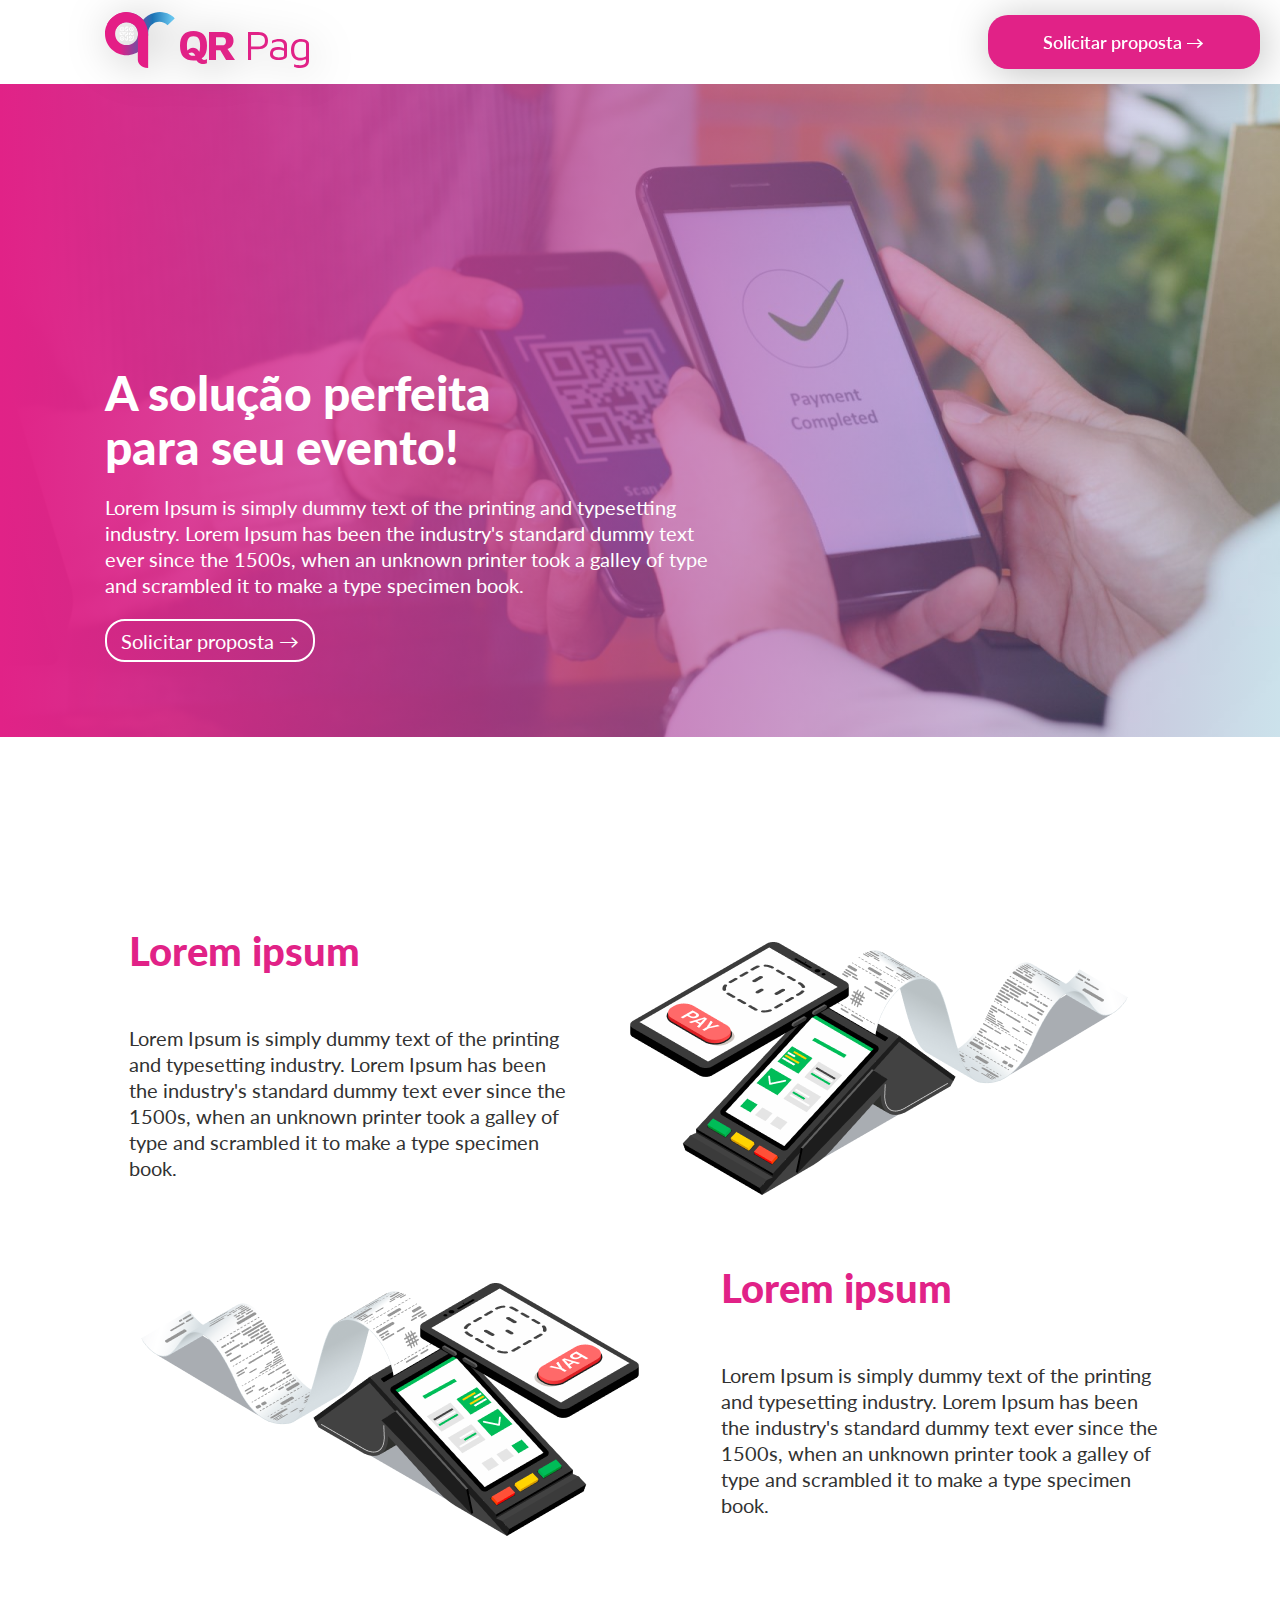
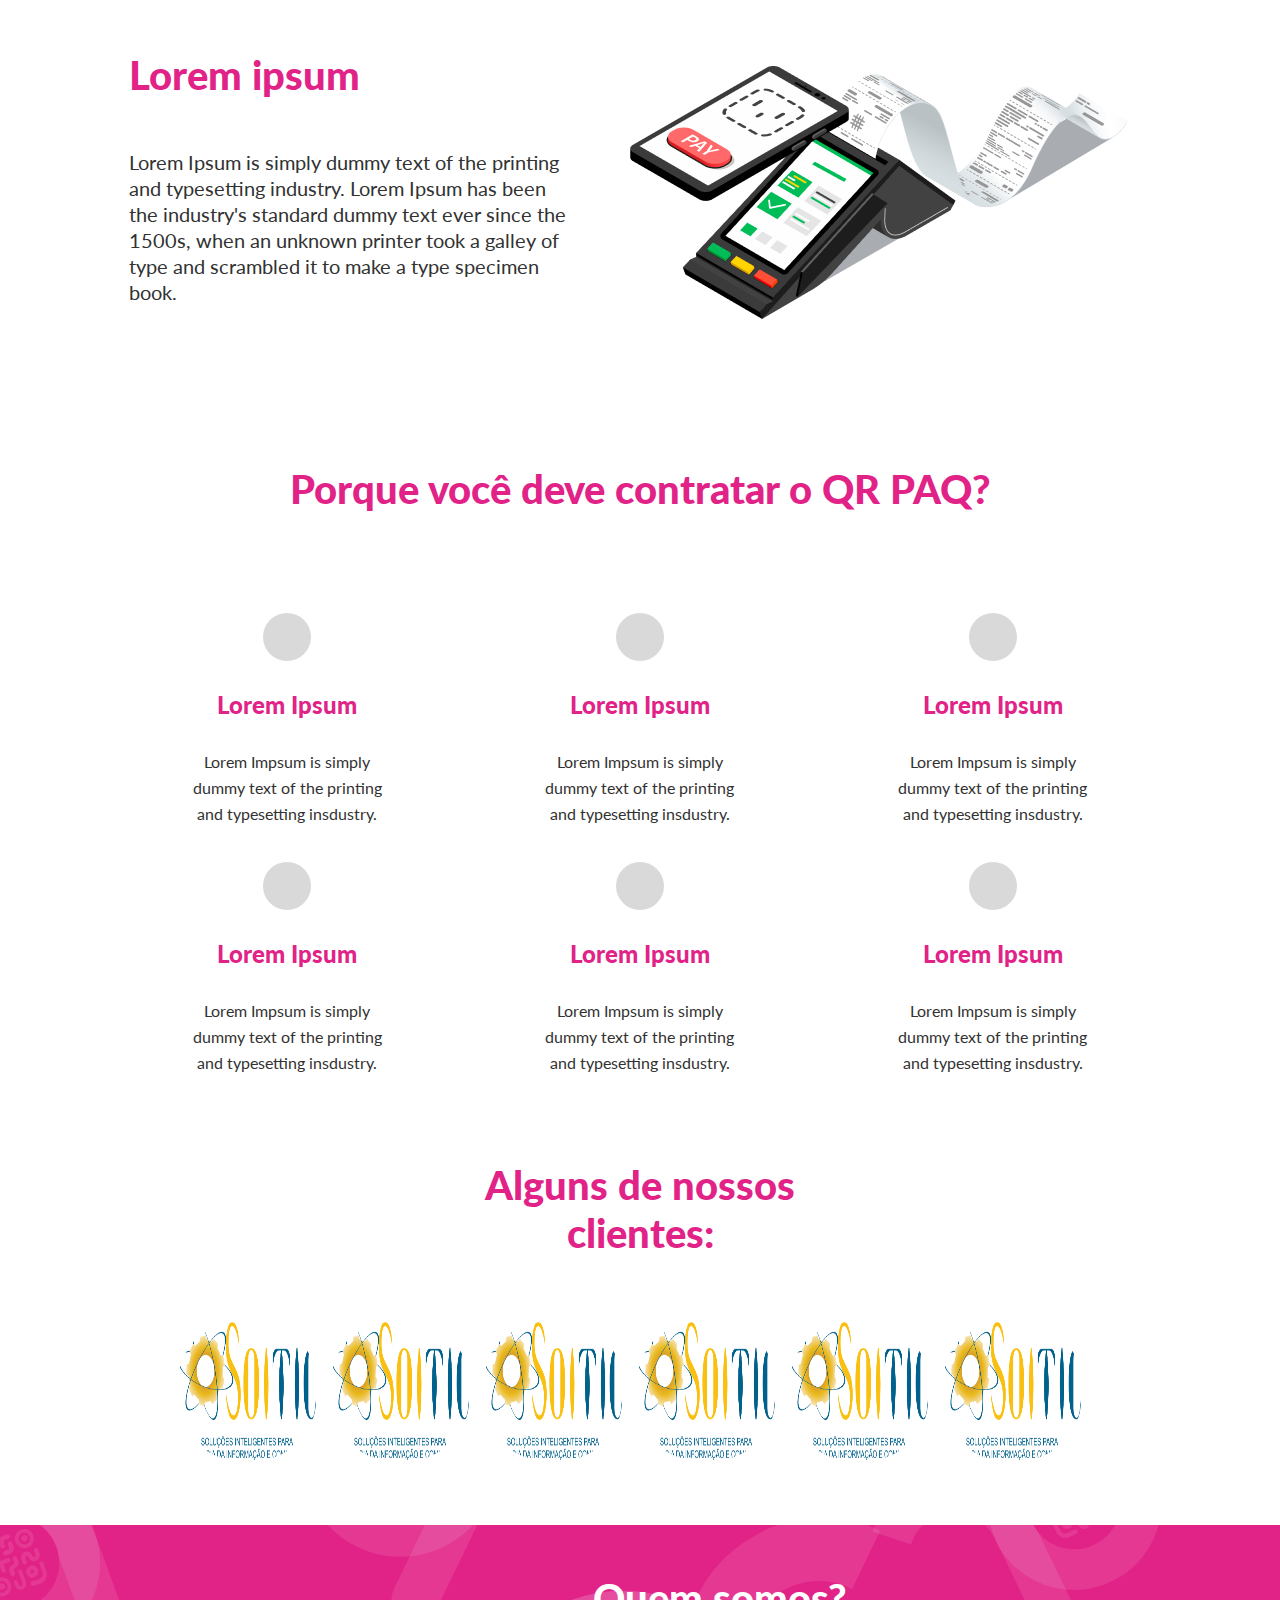
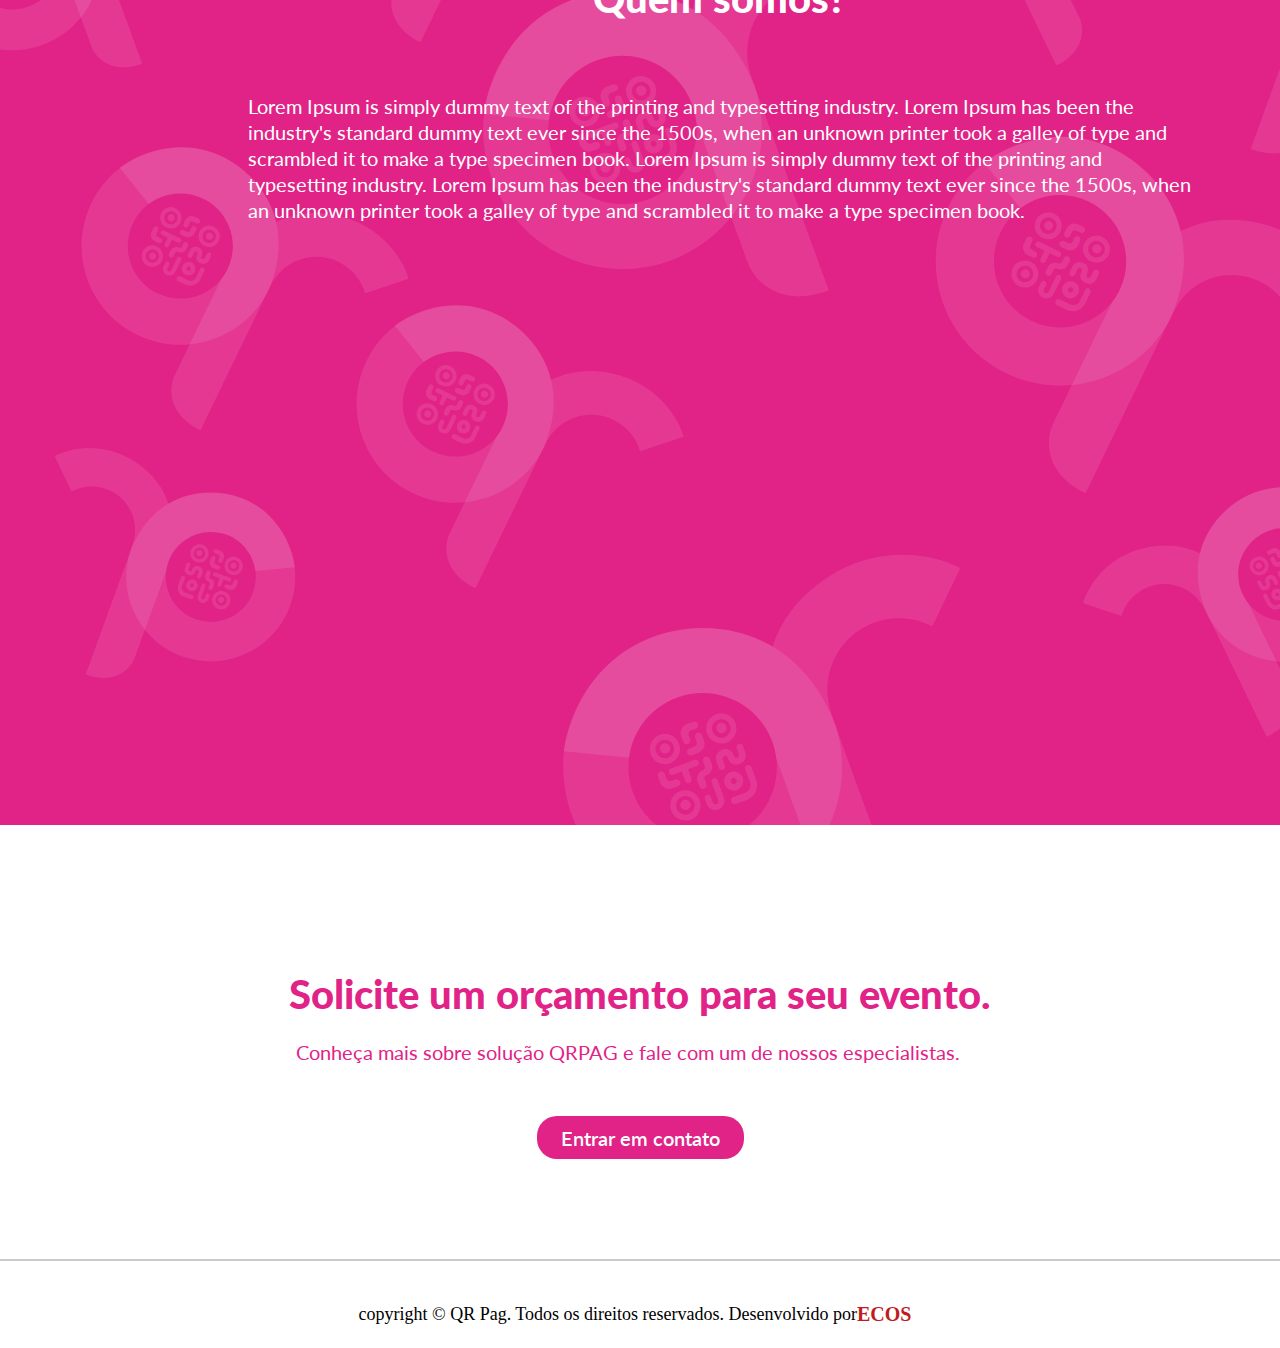
<file: index.html>
<!DOCTYPE html>
<html lang="pt-Br">
  <head>
    <link rel="stylesheet" href="./style.css" />
    <link
      href="https://fonts.googleapis.com/css?family=Lato"
      rel="stylesheet"
    />

    <meta charset="UTF-8" />
    <meta http-equiv="X-UA-Compatible" content="IE=edge" />
    <meta name="viewport" content="width=device-width, initial-scale=1, maximum-scale=1, user-scalable=0">
    <title>QR Pag - A Solução perfeita para o seu evento</title>
  </head>
  <body>
    <main class="container">
      <header id="cab" class="color-white">
        <div>
          <img class="img-q" src="imgs/qrpag-1.svg" alt="" />
          <img class="img-qrpag" src="imgs/qrpag-2.svg" alt="" />  
        </div>
        <div>
          <a href="#" class="button-pink button color-white align-item">Solicitar proposta &RightArrow;</a>
        </div>
      </header>
      <!--<img src="imgs/imagem.png" alt="" />-->
      <div class="card-principal">
        <div class="card-header align-center linearGradient">
          <div class="card-header__wrapper">
            <h2>A solução perfeita para seu evento!</h2>
            <p class="color-white">
              Lorem Ipsum is simply dummy text of the printing and typesetting
              industry. Lorem Ipsum has been the industry's standard dummy text
              ever since the 1500s, when an unknown printer took a galley of type
              and scrambled it to make a type specimen book.
            </p>
            <a href="#" class="button-card button2 align-item color-white"
              >Solicitar proposta &RightArrow;
            </a>
          </div>
        </div>
      </div>
      <section id="model-section" class="flex-row">
        <!--<div class="model-section">-->
        <div class="dpri" style="display: inline-flex">
          <div class="flex-column">
            <h2 class="align-center h-pri color-pink fonte-h2">Lorem ipsum</h2>
            <p class="text-top fonte-text align-center color-black">
              Lorem Ipsum is simply dummy text of the printing and typesetting
              industry. Lorem Ipsum has been the industry's standard dummy text
              ever since the 1500s, when an unknown printer took a galley of
              type and scrambled it to make a type specimen book.
            </p>
          </div>
          <img src="imgs/maq.png" alt="" />
        </div>
        <div class="dseg flex-reverse" style="display: inline-flex">
          <div class="flex-column">
            <h2 class="align-center h-seg color-pink fonte-h2">Lorem ipsum</h2>
            <p class="text-top fonte-text align- color-black">
              Lorem Ipsum is simply dummy text of the printing and typesetting
              industry. Lorem Ipsum has been the industry's standard dummy text
              ever since the 1500s, when an unknown printer took a galley of
              type and scrambled it to make a type specimen book.
            </p>
          </div>

          <img src="imgs/maq.png" alt="" />
        </div>
        <div class="dterc" style="display: inline-flex">
          <div class="flex-column">
            <h2 class="align-center h-terc color-pink fonte-h2">Lorem ipsum</h2>
            <p class="text-top fonte-text align-center color-black">
              Lorem Ipsum is simply dummy text of the printing and typesetting
              industry. Lorem Ipsum has been the industry's standard dummy text
              ever since the 1500s, when an unknown printer took a galley of
              type and scrambled it to make a type specimen book.
            </p>
          </div>

          <img src="imgs/maq.png" alt="" />
        </div>
        <!--</div>-->
      </section>
      <section>
        <header id="feedback-header">
          <h1 class="color-pink" style="text-align: center">
            Porque você deve contratar o QR PAQ?
          </h1>
        </header>
        <div
          class="feedback-client align-item color-black"
          style="margin-top: 100px"
        >
          <div class="feeds__wrapper feed1">
            <div class="img flex-column" style="left: 124px; top: 22px"></div>
            <div>
              <h3>Lorem Ipsum</h3>
            </div>
            <div>
              <p>
                Lorem Impsum is simply dummy text of the printing and
                typesetting insdustry.
              </p>
            </div>
          </div>
          <div class="feeds__wrapper feed2">
            <div class="img flex-column" style="left: 124px; top: 22px"></div>
            <div>
              <h3>Lorem Ipsum</h3>
            </div>
            <div>
              <p>
                Lorem Impsum is simply dummy text of the printing and
                typesetting insdustry.
              </p>
            </div>
          </div>
          <div class="feeds__wrapper feed3">
            <div class="img" style="left: 123.41px; top: 19px"></div>
            <div>
              <h3>Lorem Ipsum</h3>
            </div>
            <div>
              <p>
                Lorem Impsum is simply dummy text of the printing and
                typesetting insdustry.
              </p>
            </div>
          </div>
          <div class="feeds__wrapper feed4">
            <div class="img" style="left: 124px; top: 17.17px"></div>
            <div>
              <h3>Lorem Ipsum</h3>
            </div>
            <div>
              <p>
                Lorem Impsum is simply dummy text of the printing and
                typesetting insdustry.
              </p>
            </div>
          </div>
          <div class="feeds__wrapper feed5">
            <div class="img" style="left: 124px; top: 17.73px"></div>
            <div>
              <h3>Lorem Ipsum</h3>
            </div>
            <div>
              <p>
                Lorem Impsum is simply dummy text of the printing and
                typesetting insdustry.
              </p>
            </div>
          </div>
          <div class="feeds__wrapper feed6">
            <div class="img" style="left: 124.41px; top: 17.73px"></div>
            <div>
              <h3>Lorem Ipsum</h3>
            </div>
            <div>
              <p>
                Lorem Impsum is simply dummy text of the printing and
                typesetting insdustry.
              </p>
            </div>
          </div>
        </div>
      </section>
      <section>
        <div class="cliente-image">
          <h2 class="align-item fonte-h2 color-pink">
            Alguns de nossos clientes:
          </h2>
          <div class="patrocinadores flex-row">
            <img src="imgs/soitic.png" alt="" />
            <img src="imgs/soitic.png" alt="" />
            <img src="imgs/soitic.png" alt="" />
            <img src="imgs/soitic.png" alt="" />
            <img src="imgs/soitic.png" alt="" />
            <img src="imgs/soitic.png" alt="" />
          </div>
        </div>
      </section>
      <section class="section-video">
        <div class="card-video align-item flex-column">
          <h2 class="fonte-h2 color-white">Quem somos?</h2>
          <p class="color-white fonte-text flex-center">
            Lorem Ipsum is simply dummy text of the printing and typesetting
            industry. Lorem Ipsum has been the industry's standard dummy text
            ever since the 1500s, when an unknown printer took a galley of type
            and scrambled it to make a type specimen book. Lorem Ipsum is simply
            dummy text of the printing and typesetting industry. Lorem Ipsum has
            been the industry's standard dummy text ever since the 1500s, when
            an unknown printer took a galley of type and scrambled it to make a
            type specimen book.
          </p>

          <div class="flex-column col-video2">
            <iframe
              class="video2"
              src="https://www.youtube.com/embed/gt-AEb6ES8w"
              title="YouTube video player"
              frameborder="0"
              allow="accelerometer; autoplay; clipboard-write; encrypted-media; gyroscope; picture-in-picture"
              allowfullscreen
            ></iframe>
          </div>
        </div>
      </section>
      <section>
        <div id="evento" class="align-item">
          <h2 class="fonte-h2">Solicite um orçamento para seu evento.</h2>
          <p class="fonte-text color-pink align-item">
            Conheça mais sobre solução QRPAG e fale com um de nossos
            especialistas.
          </p>
          <a href="#" class="button-pink color-white"><span>Entrar em contato</span></a>
        </div>
      </section>
      <footer id="line1">
        <div id="rodape">
          <p class="fonte-footer" style="text-align: center">
            copyright &copy; QR Pag. Todos os direitos reservados. Desenvolvido
            por
            <a
              href="#"
              style="
                text-decoration: none;
                color: #bf1c1c;
                text-indent: n medida;
                font-weight: 700;
                font-family: 'Roboto';
              "
              >ECOS</a
            >
          </p>
        </div>
      </footer>
    </main>
  </body>
</html>
</file>
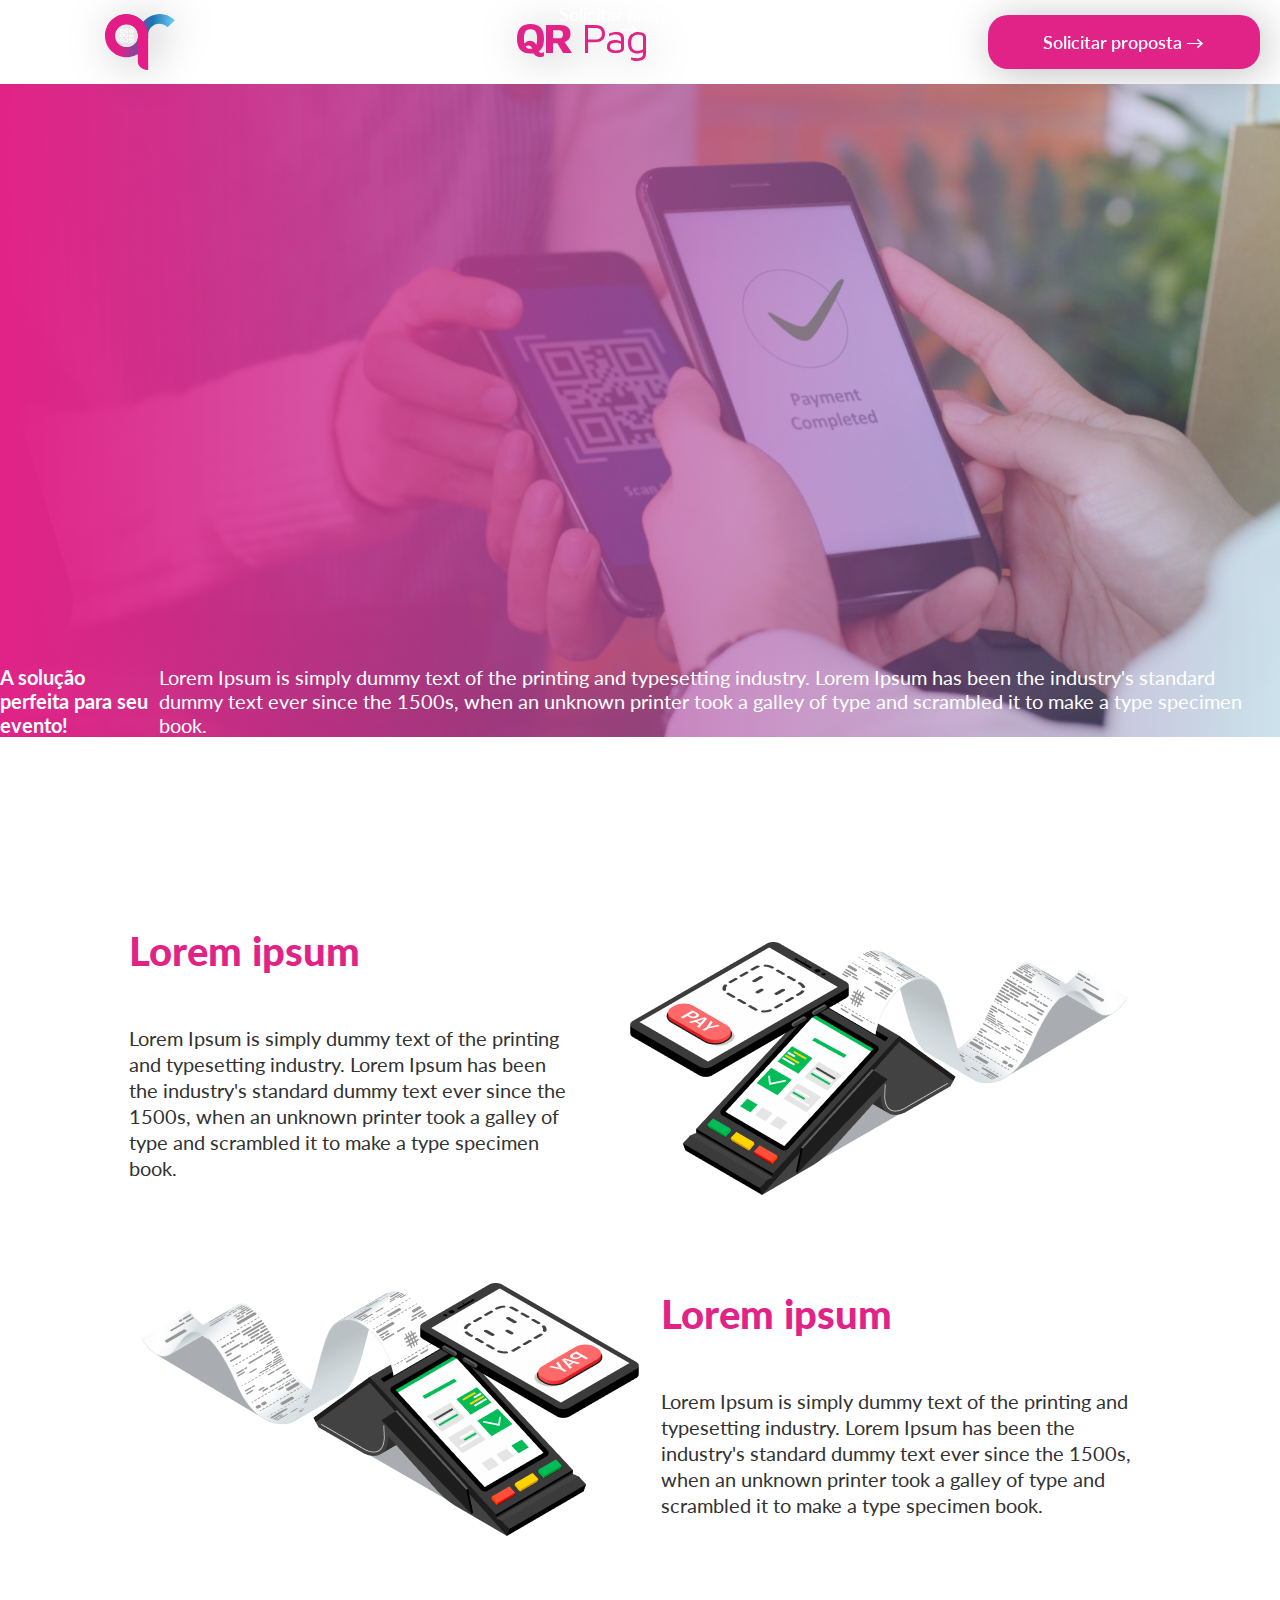
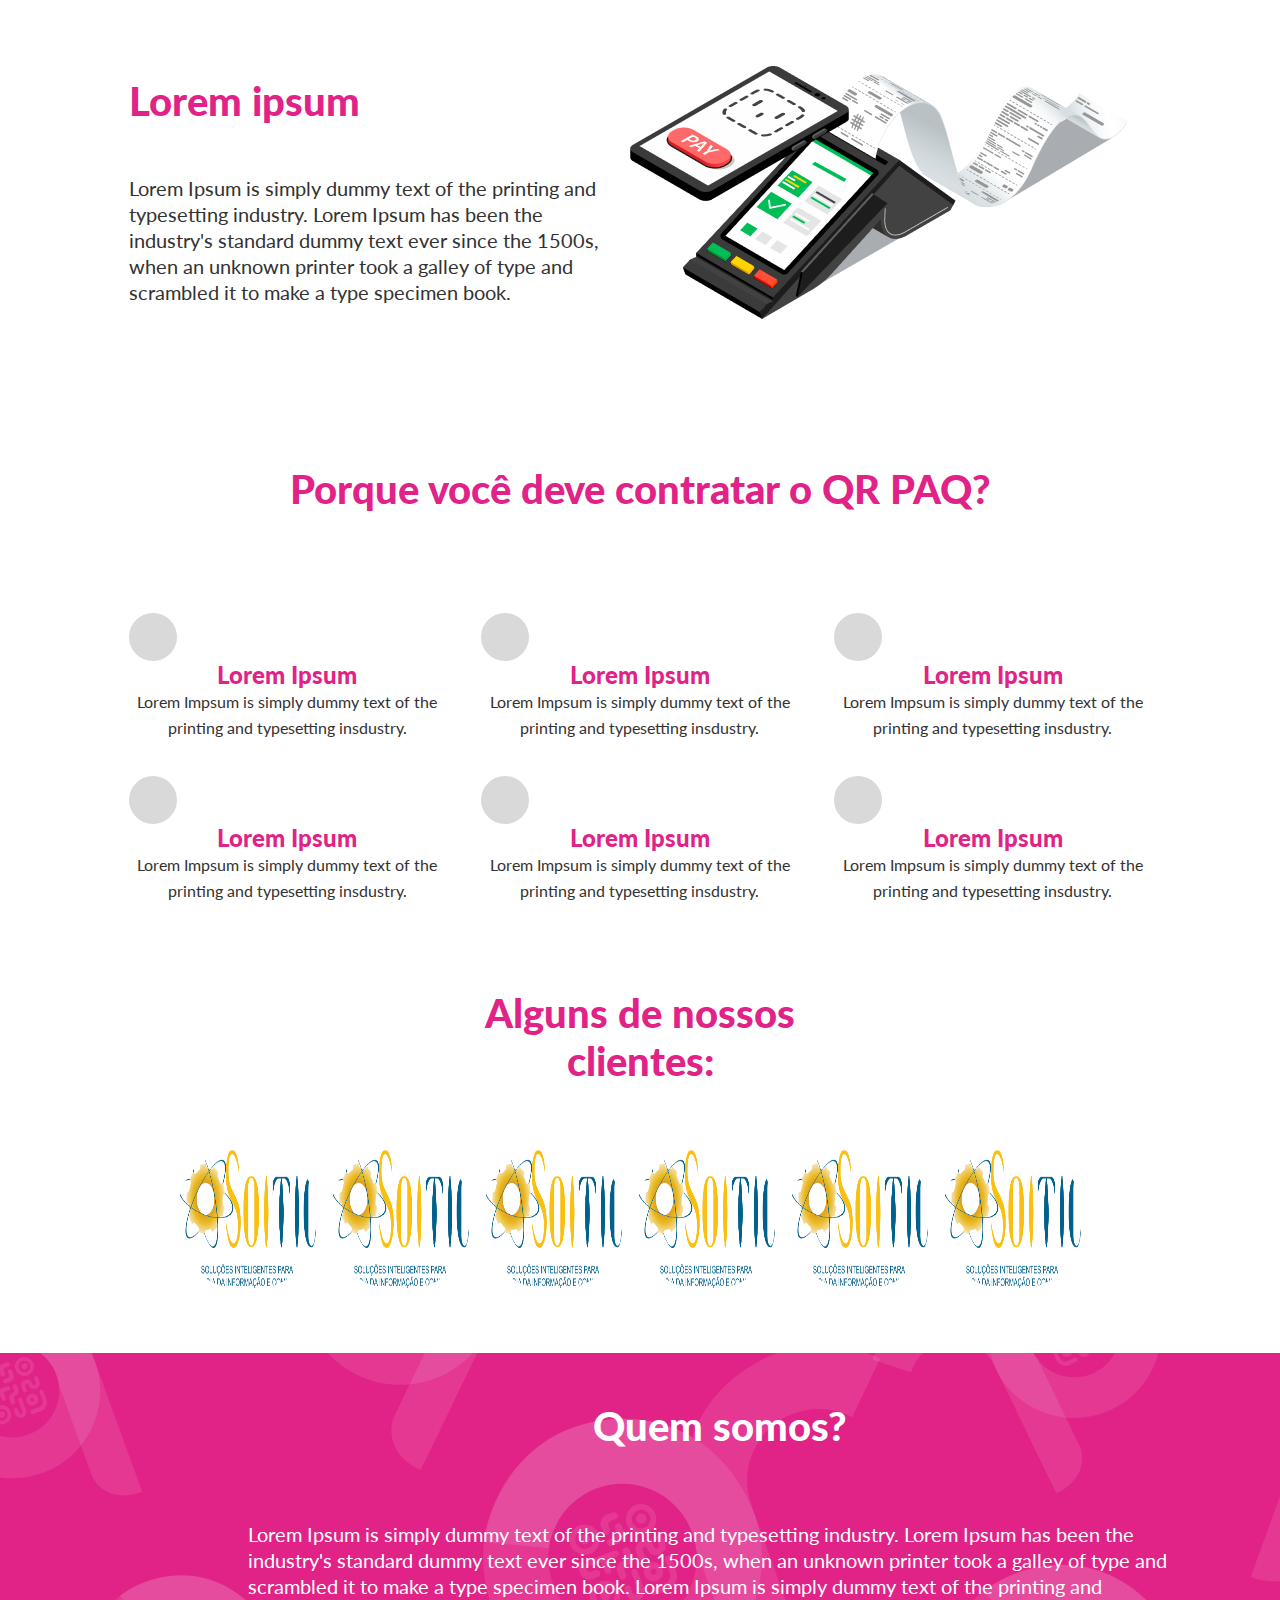
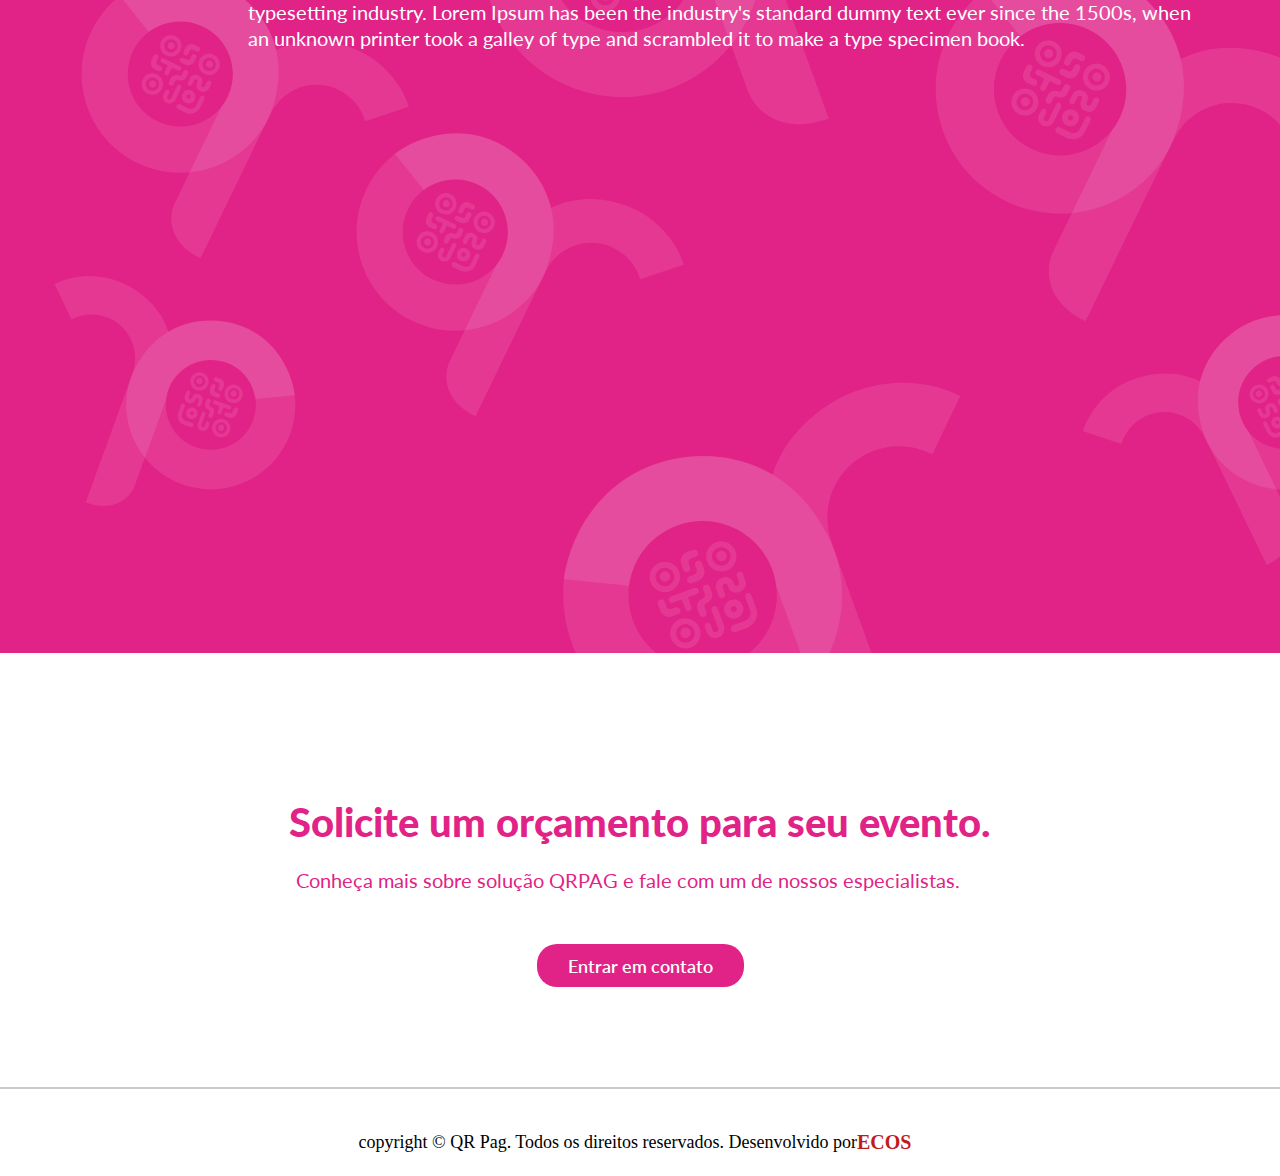
<file: text.html>
<!DOCTYPE html>
<html lang="pt-Br">
  <head>
    <link rel="stylesheet" href="./style.css" />
    <link
      href="https://fonts.googleapis.com/css?family=Lato"
      rel="stylesheet"
    />

    <meta charset="UTF-8" />
    <meta http-equiv="X-UA-Compatible" content="IE=edge" />
    <meta name="viewport" content="width=device-width, initial-scale=1.0" />
    <title>QR Pag - A Solução perfeita para o seu evento</title>
  </head>
  <body>
    <main class="container">
      <header id="cab" class="color-white">
        <img class="img-q" src="imgs/qrpag-1.svg" alt="" />
        <img class="img-qrpag" src="imgs/qrpag-2.svg" alt="" />
        <a href="#" class="button-pink button color-white align-item"
          >Solicitar proposta &RightArrow;</a
        >
      </header>
      <!--<img src="imgs/imagem.png" alt="" />-->
      <div class="card-principal">
        <div class="card-header align-center linearGradient">
          <h2>A solução perfeita para seu evento!</h2>
          <p class="color-white">
            Lorem Ipsum is simply dummy text of the printing and typesetting
            industry. Lorem Ipsum has been the industry's standard dummy text
            ever since the 1500s, when an unknown printer took a galley of type
            and scrambled it to make a type specimen book.
          </p>
          <a href="#" class="button-card button2 align-item color-white fonte-a"
            >Solicitar proposta &RightArrow;
          </a>
        </div>
      </div>
      <section id="model-section" class="flex-row">
        <!--<div class="model-section">-->
        <div class="dpri" style="display: inline-flex">
          <div class="flex-column">
            <h2 class="align-center h-pri color-pink fonte-h2">Lorem ipsum</h2>
            <p class="text-top fonte-text align-center color-black">
              Lorem Ipsum is simply dummy text of the printing and typesetting
              industry. Lorem Ipsum has been the industry's standard dummy text
              ever since the 1500s, when an unknown printer took a galley of
              type and scrambled it to make a type specimen book.
            </p>
          </div>
          <img src="imgs/maq.png" alt="" />
        </div>
        <div class="dseg flex-reverse" style="display: inline-flex">
          <div class="flex-column">
            <h2 class="align-center h-seg color-pink fonte-h2">Lorem ipsum</h2>
            <p class="text-center fonte-text align- color-black">
              Lorem Ipsum is simply dummy text of the printing and typesetting
              industry. Lorem Ipsum has been the industry's standard dummy text
              ever since the 1500s, when an unknown printer took a galley of
              type and scrambled it to make a type specimen book.
            </p>
          </div>

          <img src="imgs/maq.png" alt="" />
        </div>
        <div class="dterc" style="display: inline-flex">
          <div class="flex-column">
            <h2 class="align-center h-terc color-pink fonte-h2">Lorem ipsum</h2>
            <p class="text-botton fonte-text align-center color-black">
              Lorem Ipsum is simply dummy text of the printing and typesetting
              industry. Lorem Ipsum has been the industry's standard dummy text
              ever since the 1500s, when an unknown printer took a galley of
              type and scrambled it to make a type specimen book.
            </p>
          </div>

          <img src="imgs/maq.png" alt="" />
        </div>
        <!--</div>-->
      </section>
      <section>
        <header id="feedback-header">
          <h1 class="color-pink" style="text-align: center">
            Porque você deve contratar o QR PAQ?
          </h1>
        </header>
        <div
          class="feedback-client align-item color-black"
          style="margin-top: 100px"
        >
          <div class="feed1">
            <div class="img flex-column" style="left: 124px; top: 22px"></div>
            <div>
              <h3>Lorem Ipsum</h3>
            </div>
            <div>
              <p>
                Lorem Impsum is simply dummy text of the printing and
                typesetting insdustry.
              </p>
            </div>
          </div>
          <div class="feed2">
            <div class="img flex-column" style="left: 124px; top: 22px"></div>
            <div>
              <h3>Lorem Ipsum</h3>
            </div>
            <div>
              <p>
                Lorem Impsum is simply dummy text of the printing and
                typesetting insdustry.
              </p>
            </div>
          </div>
          <div class="feed3">
            <div class="img" style="left: 123.41px; top: 19px"></div>
            <div>
              <h3>Lorem Ipsum</h3>
            </div>
            <div>
              <p>
                Lorem Impsum is simply dummy text of the printing and
                typesetting insdustry.
              </p>
            </div>
          </div>
          <div class="feed4">
            <div class="img" style="left: 124px; top: 17.17px"></div>
            <div>
              <h3>Lorem Ipsum</h3>
            </div>
            <div>
              <p>
                Lorem Impsum is simply dummy text of the printing and
                typesetting insdustry.
              </p>
            </div>
          </div>
          <div class="feed5">
            <div class="img" style="left: 124px; top: 17.73px"></div>
            <div>
              <h3>Lorem Ipsum</h3>
            </div>
            <div>
              <p>
                Lorem Impsum is simply dummy text of the printing and
                typesetting insdustry.
              </p>
            </div>
          </div>
          <div class="feed6">
            <div class="img" style="left: 124.41px; top: 17.73px"></div>
            <div>
              <h3>Lorem Ipsum</h3>
            </div>
            <div>
              <p>
                Lorem Impsum is simply dummy text of the printing and
                typesetting insdustry.
              </p>
            </div>
          </div>
        </div>
      </section>
      <section>
        <div class="cliente-image align-item">
          <h2 class="align-item fonte-h2 color-pink">
            Alguns de nossos clientes:
          </h2>
          <div class="patrocinadores flex-row">
            <img class="image-one" src="imgs/soitic.png" alt="" />

            <img class="image-two" src="imgs/soitic.png" alt="" />

            <div>
              <img class="image-three" src="imgs/soitic.png" alt="" />
            </div>
            <div>
              <img class="image-four" src="imgs/soitic.png" alt="" />
            </div>
            <div>
              <img class="image-five" src="imgs/soitic.png" alt="" />
            </div>
            <div>
              <img class="image-six" src="imgs/soitic.png" alt="" />
            </div>
          </div>
        </div>
      </section>
      <section class="section-video">
        <div class="card-video align-item flex-column">
          <h2 class="fonte-h2 color-white">Quem somos?</h2>
          <p class="color-white fonte-text flex-center">
            Lorem Ipsum is simply dummy text of the printing and typesetting
            industry. Lorem Ipsum has been the industry's standard dummy text
            ever since the 1500s, when an unknown printer took a galley of type
            and scrambled it to make a type specimen book. Lorem Ipsum is simply
            dummy text of the printing and typesetting industry. Lorem Ipsum has
            been the industry's standard dummy text ever since the 1500s, when
            an unknown printer took a galley of type and scrambled it to make a
            type specimen book.
          </p>

          <div class="flex-column col-video2">
            <iframe
              class="video2"
              src="https://www.youtube.com/embed/gt-AEb6ES8w"
              title="YouTube video player"
              frameborder="0"
              allow="accelerometer; autoplay; clipboard-write; encrypted-media; gyroscope; picture-in-picture"
              allowfullscreen
            ></iframe>
          </div>
        </div>
      </section>
      <section>
        <div id="evento" class="align-item">
          <h2 class="fonte-h2">Solicite um orçamento para seu evento.</h2>
          <p class="fonte-text color-pink align-item">
            Conheça mais sobre solução QRPAG e fale com um de nossos
            especialistas.
          </p>
          <a href="#" class="button-pink color-white">Entrar em contato</a>
        </div>
      </section>
      <footer id="line1">
        <div id="rodape">
          <p class="fonte-footer" style="text-align: center">
            copyright &copy; QR Pag. Todos os direitos reservados. Desenvolvido
            por
            <a
              href="#"
              style="
                text-decoration: none;
                color: #bf1c1c;
                text-indent: n medida;
                font-weight: 700;
                font-family: 'Roboto';
              "
              >ECOS</a
            >
          </p>
        </div>
      </footer>
    </main>
  </body>
</html>
</file>
<file: style.css>
@import url("https://fonts.googleapis.com/css2?family=Lato:wght@400;700&display=swap");

* {
  font-family: "Lato";
  font-size: 20px;
  padding: 0;
  margin: 0;
}

.container {
  max-width: 1440px;
  display: flex;
  flex-direction: column;
}

/*header "cabeçalho*/
#cab {
  display: flex;
  width: 100%;
  height: 84px;
  filter: drop-shadow(4px 4px 20px rgba(0, 0, 0, 0.25));
  justify-content: space-between;
  align-items: center;
  padding: 0 20px 0 105px;
  box-sizing: border-box;
}

.img-q {
  width: 69.71px;
  height: 56px;
}
.img-qrpag {
  width: 129px;
  height: 37px;
}

.logo-q {
  position: absolute;
  width: 69.71px;
  height: 56px;
  left: 105px;
  top: 23px;
}

.logo-qrpag {
  position: absolute;
  width: 129px;
  height: 37px;
  left: 183px;
  top: 23px;
}

.card-header {
  background: linear-gradient(
      90deg,
      #e12287 0%,
      rgba(179, 87, 169, 0.695312) 53.65%,
      rgba(89, 190, 236, 0.23) 100%
    ),
    url(imgs/imagem.png);
  background-repeat: no-repeat;
  background-size: initial;
  text-align: left;
  color: white;
  width: 100%;
  height: 653px;
  display: flex;
  align-items: last baseline;
}

.card-header__wrapper {
  width: 631px;
  margin-left: 105px;
  margin-bottom: 75px;
}

.card-header__wrapper h2 {
  width: 486.73px;
  font-weight: 900;
  font-size: 48px;
  line-height: 54px;
}

.card-header__wrapper p {
  width: 631px;
  height: 105px;
  font-weight: 400;
  font-size: 20px;
  line-height: 26px;
  margin:20px 0;
}


.card-header__wrapper a {
  box-sizing: border-box;
  width: 210px;
  height: 43px;
  border: 2px solid #ffffff;
  border-radius: 20px;
  justify-content: center;
  isolation: isolate;
}


#model-section {
  position: relative;
  width: 1097px;
  height: 1273px;
  margin: auto;
  padding-top: 55px;
  display: flex;
  justify-content: center;
  flex-direction: column;
  align-items: center;
}

#model-section img {
  width: 544px;
  height: 317px;
}

.button {
  display: flex;
  flex-direction: row;
  align-items: flex-start;
  padding: 10px 40px;
  text-decoration: none;
}
.button2 {
  display: flex;
  flex-direction: row;
  align-items: flex-start;
  text-decoration: none;
}
#cab a {
  width: 192.19px;
  height: 34.45px;
  background: #e12287;
  border-radius: 20px;
  font-weight: 600;
  font-size: 18px;
  line-height: 14px;
  justify-content: center;
}

.fonte-a {
  position: absolute;
  width: 146px;
  height: 15px;
  left: calc(50% - 146px / 2 - 11.5px);
  top: 13px;
  font-weight: 600;
  font-size: 18px;
  line-height: 14px;
}

.color-white {
  color: #ffffff;
}

.color-pink {
  color: #e12287;
}

.color-black {
  color: #323232;
}

.fonte-h2 {
  font-family: "Lato";
  font-style: normal;
  font-weight: 900;
  font-size: 40px;
  line-height: 48px;
  color: #e12287;
}

.fonte-text {
  font-family: "Lato";
  font-style: normal;
  font-weight: 400;
  font-size: 20px;
  line-height: 26px;
}

.dpri {
  height: 341px;
  width: 1023px;
  justify-content: space-between;
}

.text-top {
  width: 442px;
  height: 182px;
}

.dpri > img {
  left: 477px;
  top: 0px;
}
.dseg {
  width: 1045.09px;
  height: 333px;
  justify-content: space-between;
  flex-direction: row-reverse;
  margin-bottom: 50px;
}

.dseg > img {
  left: 0px;
  top: 0px;
  transform: matrix(-1, 0, 0, 1, 0, 0);
}

.dterc {
  width: 1023px;
  height: 341px;
  justify-content: space-between;
}

.dterc > img {
  left: 477px;
  top: 0px;
}

.flex-row {
  display: flex;
}
.flex-column {
  display: flex;
  flex-direction: column;
  justify-content: center;
  row-gap: 50px;
}
.align-item {
  display: flex;
  align-items: center;
  text-align: center;
}

.flex-center {
  display: flex;
  align-items: center;
}
.galeria {
  padding-left: 18px;
  padding-right: 19px;
}

.image-footer {
  position: absolute;
  width: 1658.27px;
  height: 1297.08px;
  left: -99.53px;
  top: 3006px;
}

#feedback-header {
  width: 808px;
  margin:0 auto;
}

.img {
  width: 48px;
  height: 48px;
  background-color: #d9d9d9;
  border-radius: 50px;
}

#feedback-header h1 {
  font-family: "Lato";
  font-style: normal;
  font-weight: 900;
  font-size: 40px;
  line-height: 48px;
}

.feedback-client {
  display: grid;
  width: 1023px;
  margin:0 auto;
  grid-template-columns: repeat(3, 1fr);
  gap: 35px;
}

.feedback-client h3 {
  color: #e12287;
  font-family: Lato;
  font-style: normal;
  font-weight: 900;
  font-size: 24px;
  line-height: 28px;
}

.feedback-client p {
  font-family: Lato;
  font-style: normal;
  font-weight: 400;
  font-size: 16px;
  line-height: 26px;
}

.feeds__wrapper {
  width: 205px;
  margin: 0 auto;
  display: flex;
  flex-direction: column;
  row-gap: 30px;
  align-items: center;
}

.cliente-image {
  width: 924px;
  margin-top: 85px;
  margin-left: auto;
  margin-right: auto;
  display: flex;
  justify-content: center;
  flex-direction: column;
}

.cliente-image h2 {
  width: 466px;
  margin: auto;
}

.patrocinadores {
  margin-top: 65px;
  margin-bottom: 65px;
  height: 138px;
  width: 100%;
  display: flex;
  /* justify-content: center; */
  gap: 15px;
  flex-wrap: wrap;
}

.patrocinadores img {
  width: 138px;
  height: 138px;
  border-radius: 60px;
}

.card-video {
  background: #e12287 url(imgs/rectangle-text.svg);
  background-repeat: no-repeat;
  background-position: center;
  background-size: 100%;
  text-align: center;
  color: white;
  width: 1440px;
  height: 900px;
  position: relative;
}

.card-video > h2 {
  width: 808px;
  height: 48px;
  color: #ffffff;
}

.card-video > p {
  width: 945px;
  height: 163px;
  padding: 5px;
  display: flex;
  align-items: center;
  text-align: left;
}

.col-video2 {
  width: 734px;
  height: 482px;
  position: relative;
}

.video2 {
  position: absolute;
  width: 100%;
  height: 100%;
}

#evento {
  display: flex;
  flex-direction: column;
  justify-content: center;
  padding-top: 145px;
  padding-bottom: 100px;
}

#evento > h2 {
  width: 808px;
  left: 316px;
}

#evento > p {
  width: 688px;
  height: 68px;
}

#evento > a {
  width: 207px;
  height: 43px;
  display: flex;
  align-items: center;
  justify-content: center;
  font-weight: 600;
  font-size: 18px;
  text-decoration: none;
  background: #e12287;
  border-radius: 20px;
  margin-top: 30px;
}

#line1 {
  width: 1440px;
  height: 0px;
  border: 1px solid rgba(150, 150, 150, 0.5);
}

#rodape {
  padding-top: 20px;
  display: flex;
  justify-content: center;
}

#rodape > p {
  width: 725px;
  height: 68px;
}

.fonte-footer {
  font-family: "Roboto";
  font-style: normal;
  font-weight: 400;
  font-size: 18px;
  line-height: 23px;
  display: flex;
  align-items: center;
  text-align: center;
  color: #000000;
}

@media screen and (max-width: 400ppx) {
}
@media screen and (max-width: 800px) {
  .container {
    width: 100%;
    box-sizing: border-box;
  }

  #cab {
    flex-direction: column;
    height: auto;
    padding: 20px 0;
    gap: 15px;
  }

  .card-header {
    height: auto;
    padding: 100px 0;
    width: 100%;
    box-sizing: border-box;
    background-size: auto;
    background-size: cover;
    background-position: center;
  }

  .card-header__wrapper {
    width: 100%;
    padding: 50px;
    box-sizing: border-box;
    margin: 0 auto;
  }

  .card-header__wrapper h2 {
    width: 100%;
  }

  .card-header__wrapper p {
    width: 100%;
    height: auto;
  }

  #model-section {
    width: 100%;
    height: auto;
  }

  #model-section img {
    max-width: 100%;
    height: auto;
  }

  .dpri, .dseg, .dterc {
    display: flex;
    flex-direction: column;
    height: auto;
    align-items: center;
    box-sizing: border-box;
    padding: 0 50px;
    width: 100%;
  }

  .text-top {
    width: auto;
    height: auto;
  }

  #feedback-header {
    width: 100%;
    box-sizing: border-box;
    padding: 0 20px;
    margin-top: 30px;
  }

  .feedback-client {
      margin-top: 100px;
      display: flex;
      flex-wrap: wrap;
      justify-content: center;
      width: 100%;
  }

  .cliente-image {
    width: 100%;
  }

  .cliente-image h2 {
    display: block;
    width: 100%;
    text-align: center;
  }

  .patrocinadores {
    height: auto;
    padding: 0 40px;
    box-sizing: border-box;
    gap: 50px;
  }

  .card-video, .card-video h2, .card-video p, .col-video2 {
    width: 100%;
    box-sizing: border-box;
  }

  .card-video {
    height: auto;
    padding-bottom: 50px;
    background-size: cover;
    background-position: center;
  }

  .card-video h2 {
    padding: 0 15px;
  }

  .card-video p {
    padding: 0 20px;
    height: auto;
  }

  #evento > h2, #evento > p {
    width: 100%;
    box-sizing: border-box;
    padding: 0 20px;
  }


  #rodape > p, #line1 {
    width: 100%;
  }

  #rodape > p {
    box-sizing: border-box;
    display: flex;
    justify-content: center;
    flex-direction: column;
    height: auto;
    gap: 15px;
    padding-bottom: 20px;
  }
}

@media screen and (min-width:801px) and (max-width: 950px){
  .dpri, .dseg, .dterc, #model-section, .feedback-client, .cliente-image {
    width: 100%;
    box-sizing: border-box;
    padding: 0 10px;
    gap: 30px;
    overflow: hidden;
  }

  .text-top {
    width: 400px;
  }

  #model-section img {
    width: 50%;
  }

  .patrocinadores {
    height: auto;
  }

  .patrocinadores {
    display: grid;
    grid-template-columns: repeat(3, 1fr);
  }

  .patrocinadores img {
    margin: 0 auto;
  }

  .card-video > p {
    width: 100%;
    box-sizing: border-box;
    padding: 0 20px;
  }

  .card-video, #line1 {
    width: 100%;
    box-sizing: border-box;
  }
}

@media screen and (min-width:951px) and (max-width: 1200px) {
  .card-video, #line1 {
    width: 100%;
    box-sizing: border-box;
  }
}
</file>
